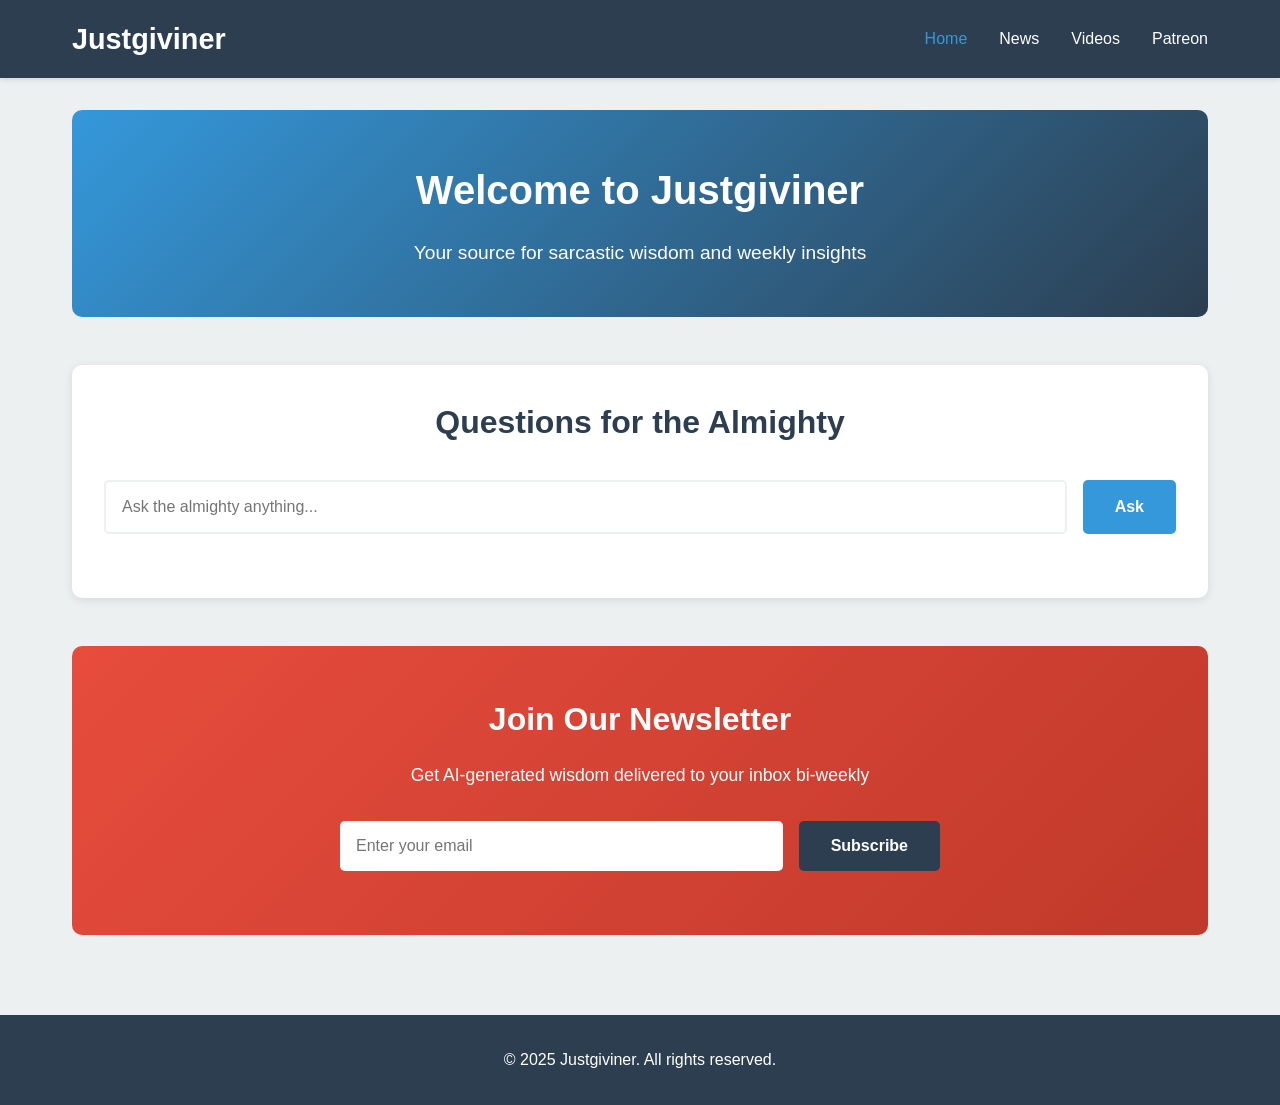
<file: index.html>
<!DOCTYPE html>
<html lang="en">
<head>
    <meta charset="UTF-8">
    <meta name="viewport" content="width=device-width, initial-scale=1.0">
    <title>Justgiviner - Home</title>
    <link rel="stylesheet" href="styles/main.css">
</head>
<body>
    <nav class="navbar">
        <div class="nav-container">
            <h1 class="logo">Justgiviner</h1>
            <ul class="nav-links">
                <li><a href="index.html" class="active">Home</a></li>
                <li><a href="news.html">News</a></li>
                <li><a href="videos.html">Videos</a></li>
                <li><a href="patreon.html">Patreon</a></li>
            </ul>
        </div>
    </nav>

    <main class="container">
        <!-- Hero Section -->
        <section class="hero">
            <h2>Welcome to Justgiviner</h2>
            <p>Your source for sarcastic wisdom and weekly insights</p>
        </section>

        <!-- Questions for the Almighty Section -->
        <section class="question-section">
            <h3>Questions for the Almighty</h3>
            <div class="search-container">
                <input 
                    type="text" 
                    id="almightyQuestion" 
                    placeholder="Ask the almighty anything..." 
                    class="question-input"
                />
                <button onclick="askAlmighty()" class="ask-button">Ask</button>
            </div>
            <div id="almightyAnswer" class="answer-container"></div>
        </section>

        <!-- Newsletter Signup Section -->
        <section class="newsletter-section">
            <h3>Join Our Newsletter</h3>
            <p>Get AI-generated wisdom delivered to your inbox bi-weekly</p>
            <form id="newsletterForm" class="newsletter-form">
                <input 
                    type="email" 
                    id="emailInput" 
                    placeholder="Enter your email" 
                    required 
                    class="email-input"
                />
                <button type="submit" class="subscribe-button">Subscribe</button>
            </form>
            <div id="subscribeMessage" class="subscribe-message"></div>
        </section>
    </main>

    <footer class="footer">
        <p>&copy; 2025 Justgiviner. All rights reserved.</p>
    </footer>

    <script src="scripts/main.js"></script>
</body>
</html>
</file>
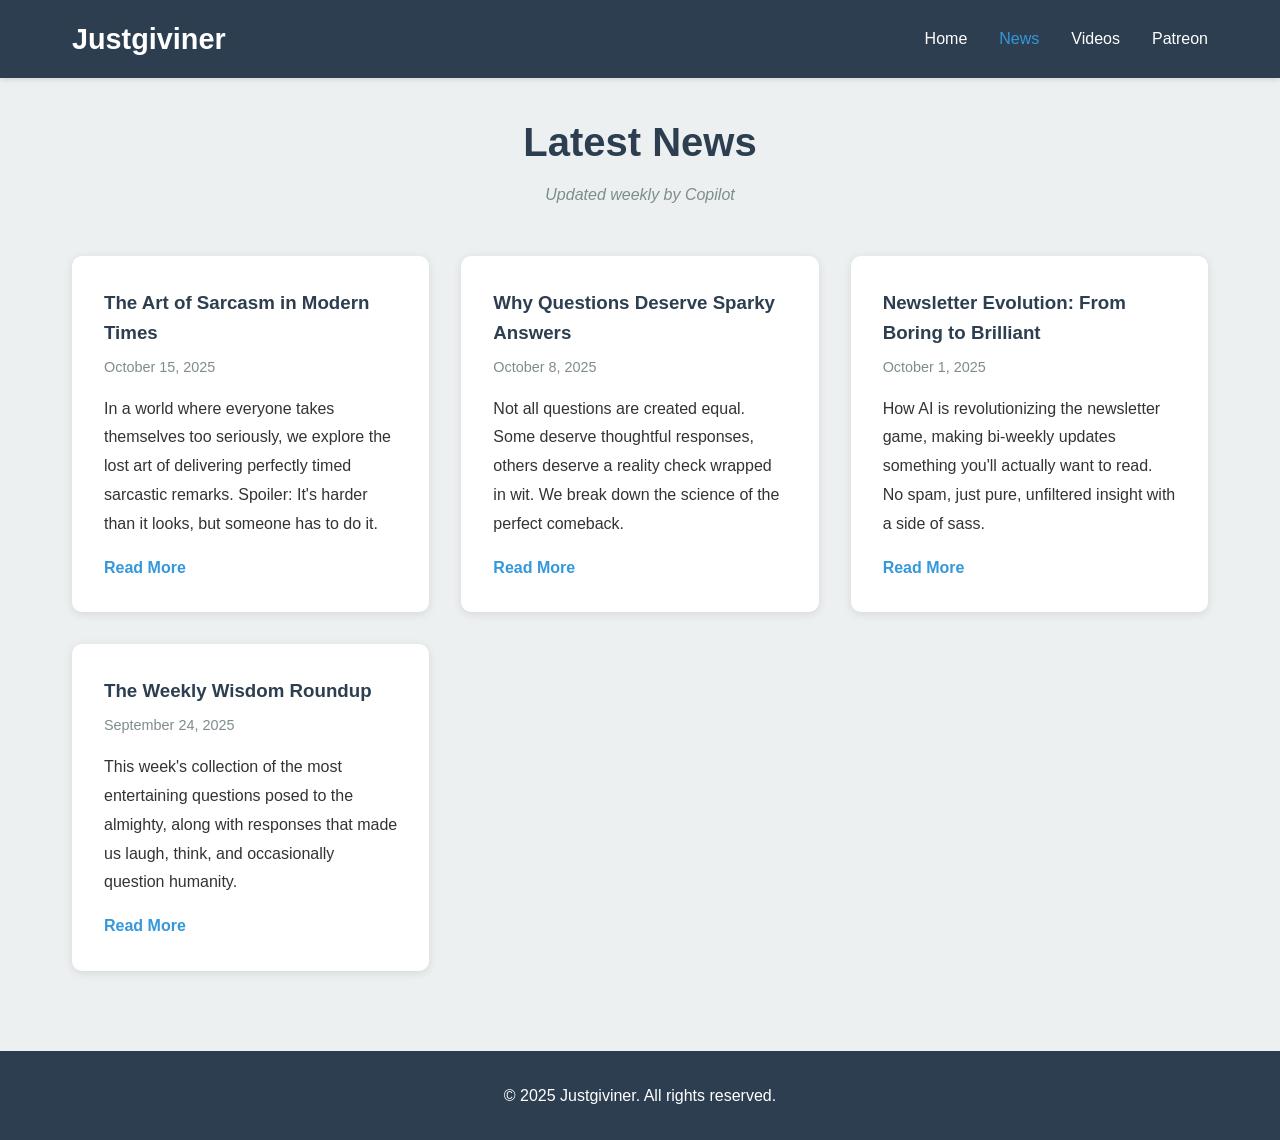
<file: news.html>
<!DOCTYPE html>
<html lang="en">
<head>
    <meta charset="UTF-8">
    <meta name="viewport" content="width=device-width, initial-scale=1.0">
    <title>Justgiviner - News</title>
    <link rel="stylesheet" href="styles/main.css">
</head>
<body>
    <nav class="navbar">
        <div class="nav-container">
            <h1 class="logo">Justgiviner</h1>
            <ul class="nav-links">
                <li><a href="index.html">Home</a></li>
                <li><a href="news.html" class="active">News</a></li>
                <li><a href="videos.html">Videos</a></li>
                <li><a href="patreon.html">Patreon</a></li>
            </ul>
        </div>
    </nav>

    <main class="container">
        <section class="news-header">
            <h2>Latest News</h2>
            <p class="update-info">Updated weekly by Copilot</p>
        </section>

        <section class="news-grid">
            <article class="news-card">
                <h3>The Art of Sarcasm in Modern Times</h3>
                <p class="news-date">October 15, 2025</p>
                <p class="news-excerpt">
                    In a world where everyone takes themselves too seriously, we explore the lost art 
                    of delivering perfectly timed sarcastic remarks. Spoiler: It's harder than it looks, 
                    but someone has to do it.
                </p>
                <a href="#" class="read-more">Read More</a>
            </article>

            <article class="news-card">
                <h3>Why Questions Deserve Sparky Answers</h3>
                <p class="news-date">October 8, 2025</p>
                <p class="news-excerpt">
                    Not all questions are created equal. Some deserve thoughtful responses, others 
                    deserve a reality check wrapped in wit. We break down the science of the perfect 
                    comeback.
                </p>
                <a href="#" class="read-more">Read More</a>
            </article>

            <article class="news-card">
                <h3>Newsletter Evolution: From Boring to Brilliant</h3>
                <p class="news-date">October 1, 2025</p>
                <p class="news-excerpt">
                    How AI is revolutionizing the newsletter game, making bi-weekly updates something 
                    you'll actually want to read. No spam, just pure, unfiltered insight with a side 
                    of sass.
                </p>
                <a href="#" class="read-more">Read More</a>
            </article>

            <article class="news-card">
                <h3>The Weekly Wisdom Roundup</h3>
                <p class="news-date">September 24, 2025</p>
                <p class="news-excerpt">
                    This week's collection of the most entertaining questions posed to the almighty, 
                    along with responses that made us laugh, think, and occasionally question humanity.
                </p>
                <a href="#" class="read-more">Read More</a>
            </article>
        </section>
    </main>

    <footer class="footer">
        <p>&copy; 2025 Justgiviner. All rights reserved.</p>
    </footer>
</body>
</html>
</file>
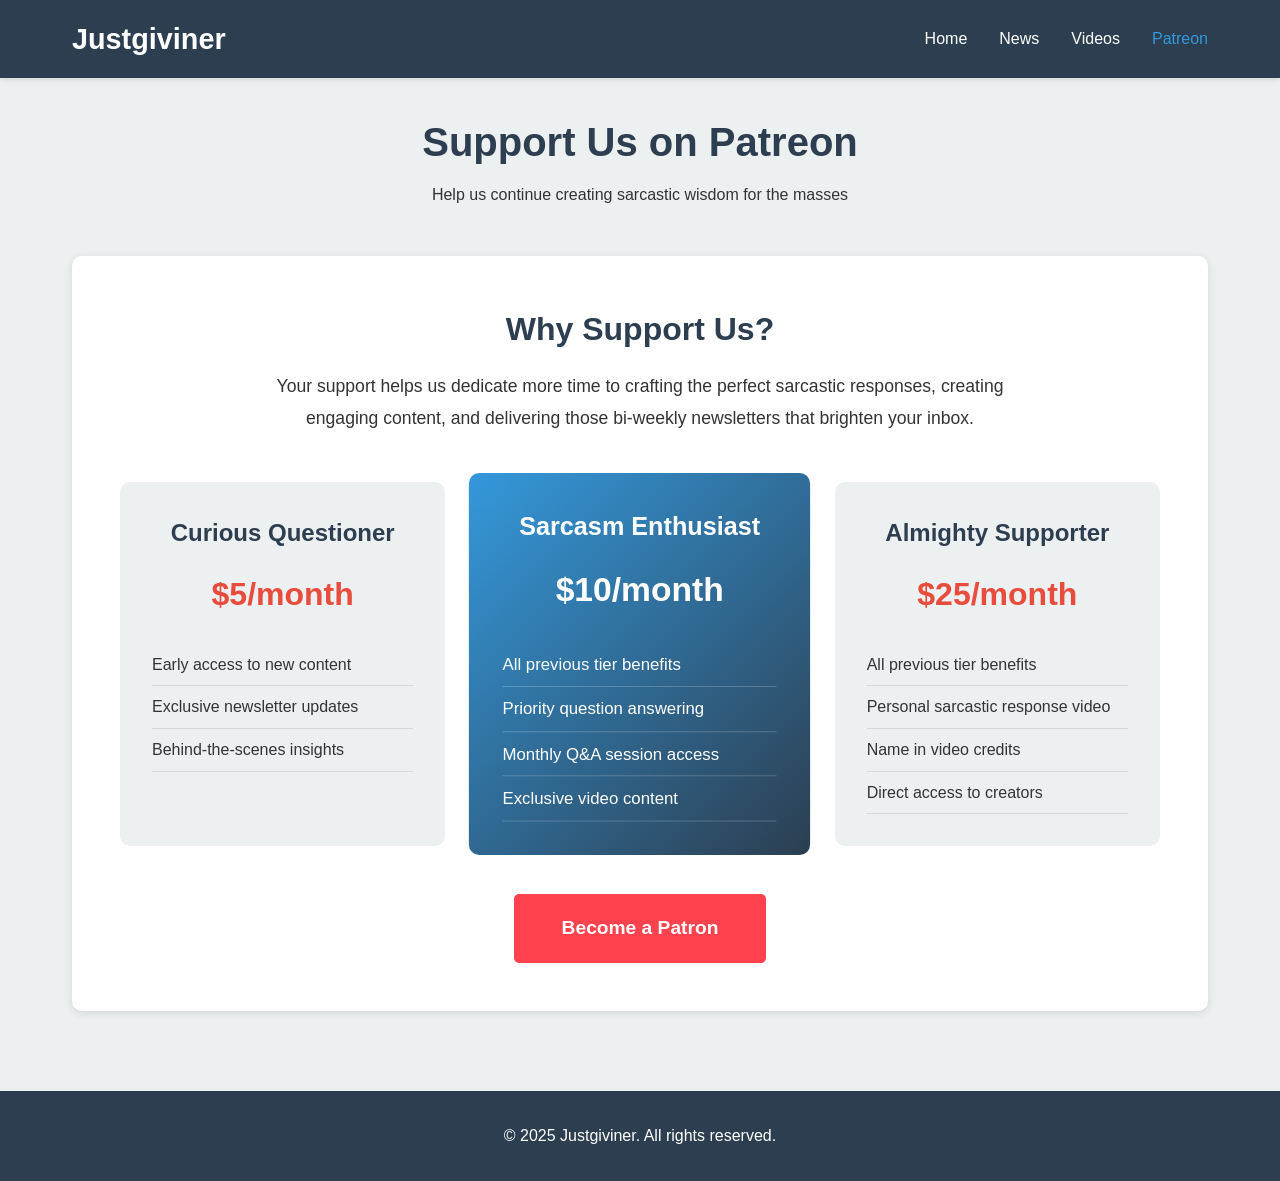
<file: patreon.html>
<!DOCTYPE html>
<html lang="en">
<head>
    <meta charset="UTF-8">
    <meta name="viewport" content="width=device-width, initial-scale=1.0">
    <title>Justgiviner - Patreon</title>
    <link rel="stylesheet" href="styles/main.css">
</head>
<body>
    <nav class="navbar">
        <div class="nav-container">
            <h1 class="logo">Justgiviner</h1>
            <ul class="nav-links">
                <li><a href="index.html">Home</a></li>
                <li><a href="news.html">News</a></li>
                <li><a href="videos.html">Videos</a></li>
                <li><a href="patreon.html" class="active">Patreon</a></li>
            </ul>
        </div>
    </nav>

    <main class="container">
        <section class="patreon-header">
            <h2>Support Us on Patreon</h2>
            <p>Help us continue creating sarcastic wisdom for the masses</p>
        </section>

        <section class="patreon-content">
            <div class="patreon-info">
                <h3>Why Support Us?</h3>
                <p>
                    Your support helps us dedicate more time to crafting the perfect sarcastic responses, 
                    creating engaging content, and delivering those bi-weekly newsletters that brighten 
                    your inbox.
                </p>
            </div>

            <div class="patreon-tiers">
                <div class="tier-card">
                    <h4>Curious Questioner</h4>
                    <p class="tier-price">$5/month</p>
                    <ul class="tier-benefits">
                        <li>Early access to new content</li>
                        <li>Exclusive newsletter updates</li>
                        <li>Behind-the-scenes insights</li>
                    </ul>
                </div>

                <div class="tier-card featured">
                    <h4>Sarcasm Enthusiast</h4>
                    <p class="tier-price">$10/month</p>
                    <ul class="tier-benefits">
                        <li>All previous tier benefits</li>
                        <li>Priority question answering</li>
                        <li>Monthly Q&A session access</li>
                        <li>Exclusive video content</li>
                    </ul>
                </div>

                <div class="tier-card">
                    <h4>Almighty Supporter</h4>
                    <p class="tier-price">$25/month</p>
                    <ul class="tier-benefits">
                        <li>All previous tier benefits</li>
                        <li>Personal sarcastic response video</li>
                        <li>Name in video credits</li>
                        <li>Direct access to creators</li>
                    </ul>
                </div>
            </div>

            <div class="patreon-cta">
                <a href="https://www.patreon.com/justgiviner" target="_blank" rel="noopener noreferrer" class="patreon-button">
                    Become a Patron
                </a>
            </div>
        </section>
    </main>

    <footer class="footer">
        <p>&copy; 2025 Justgiviner. All rights reserved.</p>
    </footer>
</body>
</html>
</file>
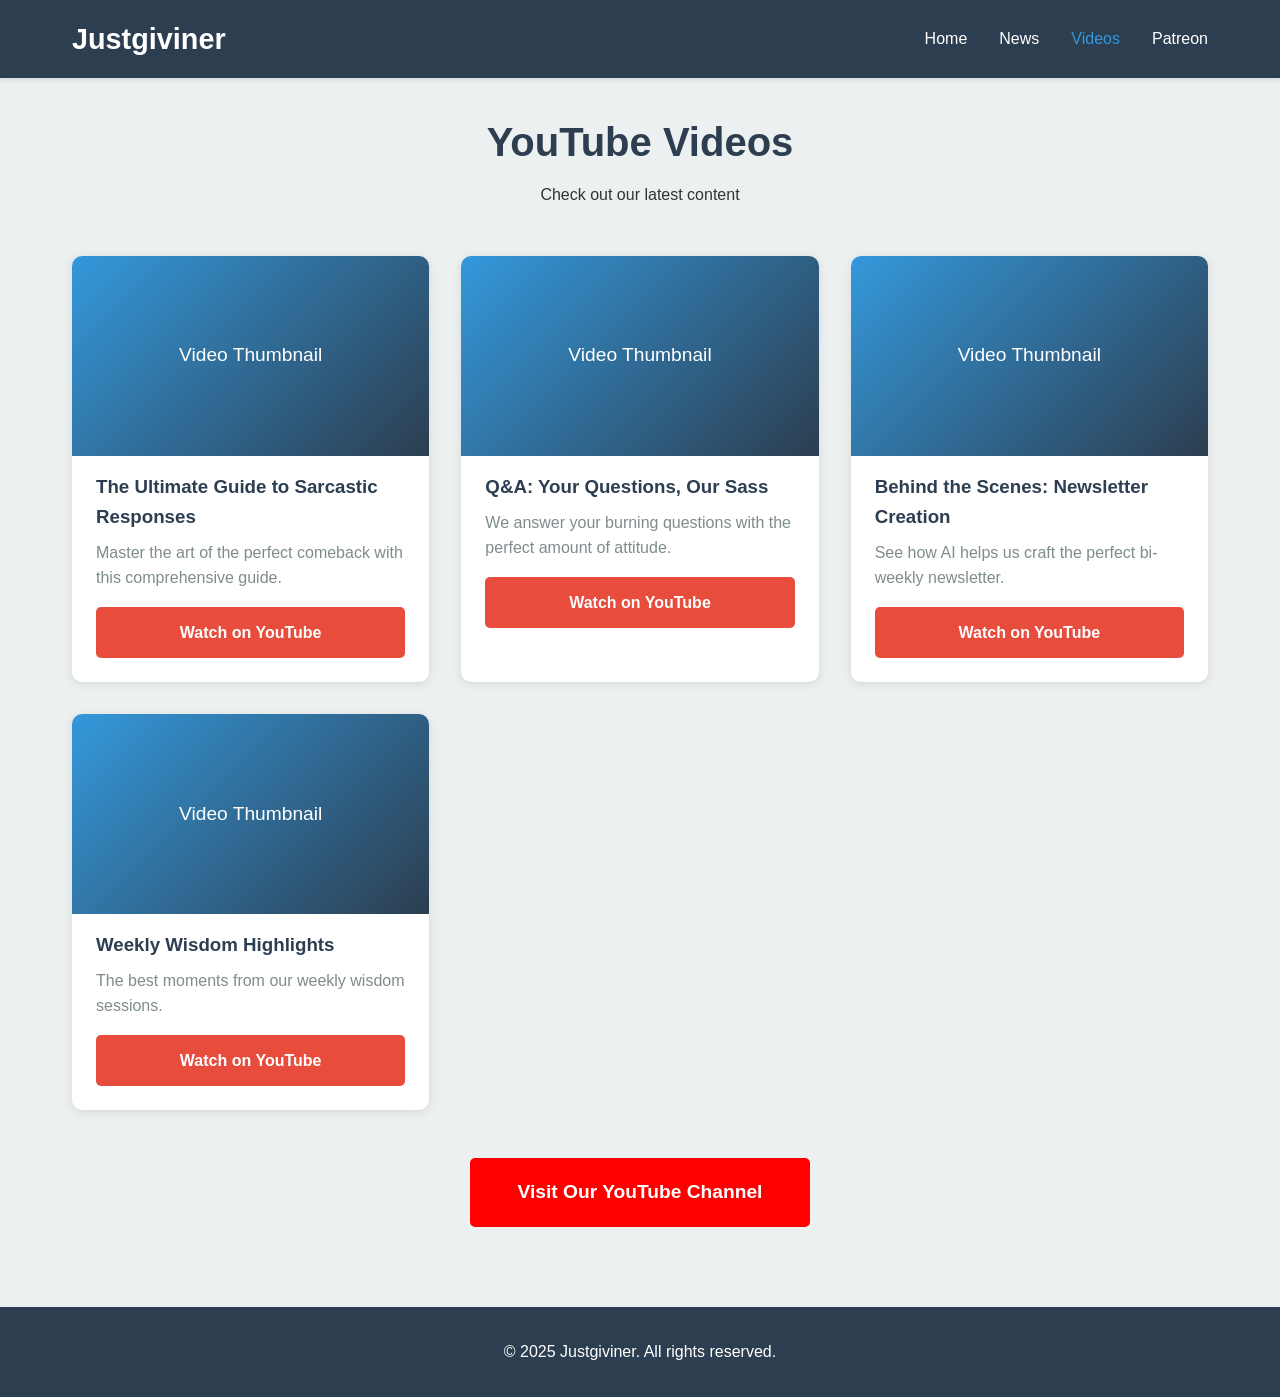
<file: videos.html>
<!DOCTYPE html>
<html lang="en">
<head>
    <meta charset="UTF-8">
    <meta name="viewport" content="width=device-width, initial-scale=1.0">
    <title>Justgiviner - Videos</title>
    <link rel="stylesheet" href="styles/main.css">
</head>
<body>
    <nav class="navbar">
        <div class="nav-container">
            <h1 class="logo">Justgiviner</h1>
            <ul class="nav-links">
                <li><a href="index.html">Home</a></li>
                <li><a href="news.html">News</a></li>
                <li><a href="videos.html" class="active">Videos</a></li>
                <li><a href="patreon.html">Patreon</a></li>
            </ul>
        </div>
    </nav>

    <main class="container">
        <section class="videos-header">
            <h2>YouTube Videos</h2>
            <p>Check out our latest content</p>
        </section>

        <section class="videos-grid">
            <div class="video-card">
                <div class="video-placeholder">
                    <p>Video Thumbnail</p>
                </div>
                <h3>The Ultimate Guide to Sarcastic Responses</h3>
                <p class="video-description">
                    Master the art of the perfect comeback with this comprehensive guide.
                </p>
                <a href="#" class="watch-button">Watch on YouTube</a>
            </div>

            <div class="video-card">
                <div class="video-placeholder">
                    <p>Video Thumbnail</p>
                </div>
                <h3>Q&A: Your Questions, Our Sass</h3>
                <p class="video-description">
                    We answer your burning questions with the perfect amount of attitude.
                </p>
                <a href="#" class="watch-button">Watch on YouTube</a>
            </div>

            <div class="video-card">
                <div class="video-placeholder">
                    <p>Video Thumbnail</p>
                </div>
                <h3>Behind the Scenes: Newsletter Creation</h3>
                <p class="video-description">
                    See how AI helps us craft the perfect bi-weekly newsletter.
                </p>
                <a href="#" class="watch-button">Watch on YouTube</a>
            </div>

            <div class="video-card">
                <div class="video-placeholder">
                    <p>Video Thumbnail</p>
                </div>
                <h3>Weekly Wisdom Highlights</h3>
                <p class="video-description">
                    The best moments from our weekly wisdom sessions.
                </p>
                <a href="#" class="watch-button">Watch on YouTube</a>
            </div>
        </section>

        <section class="channel-link">
            <a href="https://www.youtube.com/@justgiviner" target="_blank" rel="noopener noreferrer" class="youtube-button">
                Visit Our YouTube Channel
            </a>
        </section>
    </main>

    <footer class="footer">
        <p>&copy; 2025 Justgiviner. All rights reserved.</p>
    </footer>
</body>
</html>
</file>
<file: styles/main.css>
/* Reset and Base Styles */
* {
    margin: 0;
    padding: 0;
    box-sizing: border-box;
}

:root {
    --primary-color: #2c3e50;
    --secondary-color: #3498db;
    --accent-color: #e74c3c;
    --text-color: #333;
    --light-bg: #ecf0f1;
    --white: #ffffff;
    --gray: #7f8c8d;
    --success: #27ae60;
}

body {
    font-family: 'Segoe UI', Tahoma, Geneva, Verdana, sans-serif;
    line-height: 1.6;
    color: var(--text-color);
    background-color: var(--light-bg);
}

/* Navigation */
.navbar {
    background-color: var(--primary-color);
    color: var(--white);
    padding: 1rem 0;
    box-shadow: 0 2px 5px rgba(0,0,0,0.1);
}

.nav-container {
    max-width: 1200px;
    margin: 0 auto;
    padding: 0 2rem;
    display: flex;
    justify-content: space-between;
    align-items: center;
}

.logo {
    font-size: 1.8rem;
    font-weight: bold;
    color: var(--white);
}

.nav-links {
    display: flex;
    list-style: none;
    gap: 2rem;
}

.nav-links a {
    color: var(--white);
    text-decoration: none;
    font-weight: 500;
    transition: color 0.3s ease;
}

.nav-links a:hover,
.nav-links a.active {
    color: var(--secondary-color);
}

/* Container */
.container {
    max-width: 1200px;
    margin: 0 auto;
    padding: 2rem;
    min-height: calc(100vh - 200px);
}

/* Hero Section */
.hero {
    text-align: center;
    padding: 3rem 0;
    background: linear-gradient(135deg, var(--secondary-color), var(--primary-color));
    color: var(--white);
    border-radius: 10px;
    margin-bottom: 3rem;
}

.hero h2 {
    font-size: 2.5rem;
    margin-bottom: 1rem;
}

.hero p {
    font-size: 1.2rem;
}

/* Question Section */
.question-section {
    background-color: var(--white);
    padding: 2rem;
    border-radius: 10px;
    box-shadow: 0 2px 10px rgba(0,0,0,0.1);
    margin-bottom: 3rem;
}

.question-section h3 {
    text-align: center;
    font-size: 2rem;
    margin-bottom: 2rem;
    color: var(--primary-color);
}

.search-container {
    display: flex;
    gap: 1rem;
    margin-bottom: 2rem;
}

.question-input {
    flex: 1;
    padding: 1rem;
    font-size: 1rem;
    border: 2px solid var(--light-bg);
    border-radius: 5px;
    transition: border-color 0.3s ease;
}

.question-input:focus {
    outline: none;
    border-color: var(--secondary-color);
}

.ask-button {
    padding: 1rem 2rem;
    background-color: var(--secondary-color);
    color: var(--white);
    border: none;
    border-radius: 5px;
    font-size: 1rem;
    font-weight: bold;
    cursor: pointer;
    transition: background-color 0.3s ease;
}

.ask-button:hover {
    background-color: #2980b9;
}

.answer-container {
    min-height: 50px;
    padding: 1.5rem;
    background-color: var(--light-bg);
    border-radius: 5px;
    font-style: italic;
    color: var(--primary-color);
    display: none;
}

.answer-container.show {
    display: block;
    animation: fadeIn 0.5s ease;
}

@keyframes fadeIn {
    from {
        opacity: 0;
        transform: translateY(-10px);
    }
    to {
        opacity: 1;
        transform: translateY(0);
    }
}

/* Newsletter Section */
.newsletter-section {
    background: linear-gradient(135deg, var(--accent-color), #c0392b);
    color: var(--white);
    padding: 3rem;
    border-radius: 10px;
    text-align: center;
}

.newsletter-section h3 {
    font-size: 2rem;
    margin-bottom: 1rem;
}

.newsletter-section p {
    font-size: 1.1rem;
    margin-bottom: 2rem;
}

.newsletter-form {
    display: flex;
    gap: 1rem;
    max-width: 600px;
    margin: 0 auto;
}

.email-input {
    flex: 1;
    padding: 1rem;
    font-size: 1rem;
    border: none;
    border-radius: 5px;
}

.subscribe-button {
    padding: 1rem 2rem;
    background-color: var(--primary-color);
    color: var(--white);
    border: none;
    border-radius: 5px;
    font-size: 1rem;
    font-weight: bold;
    cursor: pointer;
    transition: background-color 0.3s ease;
}

.subscribe-button:hover {
    background-color: #1a252f;
}

.subscribe-message {
    margin-top: 1rem;
    font-weight: bold;
    font-size: 1.1rem;
}

/* News Page */
.news-header {
    text-align: center;
    margin-bottom: 3rem;
}

.news-header h2 {
    font-size: 2.5rem;
    color: var(--primary-color);
    margin-bottom: 0.5rem;
}

.update-info {
    color: var(--gray);
    font-style: italic;
}

.news-grid {
    display: grid;
    grid-template-columns: repeat(auto-fit, minmax(300px, 1fr));
    gap: 2rem;
}

.news-card {
    background-color: var(--white);
    padding: 2rem;
    border-radius: 10px;
    box-shadow: 0 2px 10px rgba(0,0,0,0.1);
    transition: transform 0.3s ease, box-shadow 0.3s ease;
}

.news-card:hover {
    transform: translateY(-5px);
    box-shadow: 0 5px 20px rgba(0,0,0,0.15);
}

.news-card h3 {
    color: var(--primary-color);
    margin-bottom: 0.5rem;
}

.news-date {
    color: var(--gray);
    font-size: 0.9rem;
    margin-bottom: 1rem;
}

.news-excerpt {
    margin-bottom: 1rem;
    line-height: 1.8;
}

.read-more {
    color: var(--secondary-color);
    text-decoration: none;
    font-weight: bold;
    transition: color 0.3s ease;
}

.read-more:hover {
    color: var(--accent-color);
}

/* Videos Page */
.videos-header {
    text-align: center;
    margin-bottom: 3rem;
}

.videos-header h2 {
    font-size: 2.5rem;
    color: var(--primary-color);
    margin-bottom: 0.5rem;
}

.videos-grid {
    display: grid;
    grid-template-columns: repeat(auto-fit, minmax(280px, 1fr));
    gap: 2rem;
    margin-bottom: 3rem;
}

.video-card {
    background-color: var(--white);
    border-radius: 10px;
    overflow: hidden;
    box-shadow: 0 2px 10px rgba(0,0,0,0.1);
    transition: transform 0.3s ease, box-shadow 0.3s ease;
}

.video-card:hover {
    transform: translateY(-5px);
    box-shadow: 0 5px 20px rgba(0,0,0,0.15);
}

.video-placeholder {
    background: linear-gradient(135deg, var(--secondary-color), var(--primary-color));
    height: 200px;
    display: flex;
    align-items: center;
    justify-content: center;
    color: var(--white);
    font-size: 1.2rem;
}

.video-card h3 {
    padding: 1rem 1.5rem 0.5rem;
    color: var(--primary-color);
}

.video-description {
    padding: 0 1.5rem 1rem;
    color: var(--gray);
}

.watch-button {
    display: block;
    margin: 0 1.5rem 1.5rem;
    padding: 0.8rem;
    background-color: var(--accent-color);
    color: var(--white);
    text-align: center;
    text-decoration: none;
    border-radius: 5px;
    font-weight: bold;
    transition: background-color 0.3s ease;
}

.watch-button:hover {
    background-color: #c0392b;
}

.channel-link {
    text-align: center;
}

.youtube-button {
    display: inline-block;
    padding: 1.2rem 3rem;
    background-color: #ff0000;
    color: var(--white);
    text-decoration: none;
    border-radius: 5px;
    font-size: 1.2rem;
    font-weight: bold;
    transition: background-color 0.3s ease;
}

.youtube-button:hover {
    background-color: #cc0000;
}

/* Patreon Page */
.patreon-header {
    text-align: center;
    margin-bottom: 3rem;
}

.patreon-header h2 {
    font-size: 2.5rem;
    color: var(--primary-color);
    margin-bottom: 0.5rem;
}

.patreon-content {
    background-color: var(--white);
    padding: 3rem;
    border-radius: 10px;
    box-shadow: 0 2px 10px rgba(0,0,0,0.1);
}

.patreon-info {
    text-align: center;
    margin-bottom: 3rem;
}

.patreon-info h3 {
    color: var(--primary-color);
    font-size: 2rem;
    margin-bottom: 1rem;
}

.patreon-info p {
    font-size: 1.1rem;
    line-height: 1.8;
    max-width: 800px;
    margin: 0 auto;
}

.patreon-tiers {
    display: grid;
    grid-template-columns: repeat(auto-fit, minmax(250px, 1fr));
    gap: 2rem;
    margin-bottom: 3rem;
}

.tier-card {
    background-color: var(--light-bg);
    padding: 2rem;
    border-radius: 10px;
    text-align: center;
    transition: transform 0.3s ease, box-shadow 0.3s ease;
}

.tier-card:hover {
    transform: translateY(-5px);
    box-shadow: 0 5px 20px rgba(0,0,0,0.15);
}

.tier-card.featured {
    background: linear-gradient(135deg, var(--secondary-color), var(--primary-color));
    color: var(--white);
    transform: scale(1.05);
}

.tier-card h4 {
    font-size: 1.5rem;
    margin-bottom: 1rem;
    color: var(--primary-color);
}

.tier-card.featured h4 {
    color: var(--white);
}

.tier-price {
    font-size: 2rem;
    font-weight: bold;
    margin-bottom: 1.5rem;
    color: var(--accent-color);
}

.tier-card.featured .tier-price {
    color: var(--white);
}

.tier-benefits {
    list-style: none;
    text-align: left;
}

.tier-benefits li {
    padding: 0.5rem 0;
    border-bottom: 1px solid rgba(0,0,0,0.1);
}

.tier-card.featured .tier-benefits li {
    border-bottom-color: rgba(255,255,255,0.2);
}

.patreon-cta {
    text-align: center;
}

.patreon-button {
    display: inline-block;
    padding: 1.2rem 3rem;
    background-color: #ff424d;
    color: var(--white);
    text-decoration: none;
    border-radius: 5px;
    font-size: 1.2rem;
    font-weight: bold;
    transition: background-color 0.3s ease;
}

.patreon-button:hover {
    background-color: #e03e47;
}

/* Footer */
.footer {
    background-color: var(--primary-color);
    color: var(--white);
    text-align: center;
    padding: 2rem;
    margin-top: 3rem;
}

/* Responsive Design */
@media (max-width: 768px) {
    .nav-container {
        flex-direction: column;
        gap: 1rem;
    }

    .nav-links {
        gap: 1rem;
    }

    .hero h2 {
        font-size: 2rem;
    }

    .search-container {
        flex-direction: column;
    }

    .newsletter-form {
        flex-direction: column;
    }

    .container {
        padding: 1rem;
    }

    .patreon-content {
        padding: 1.5rem;
    }
}
</file>
